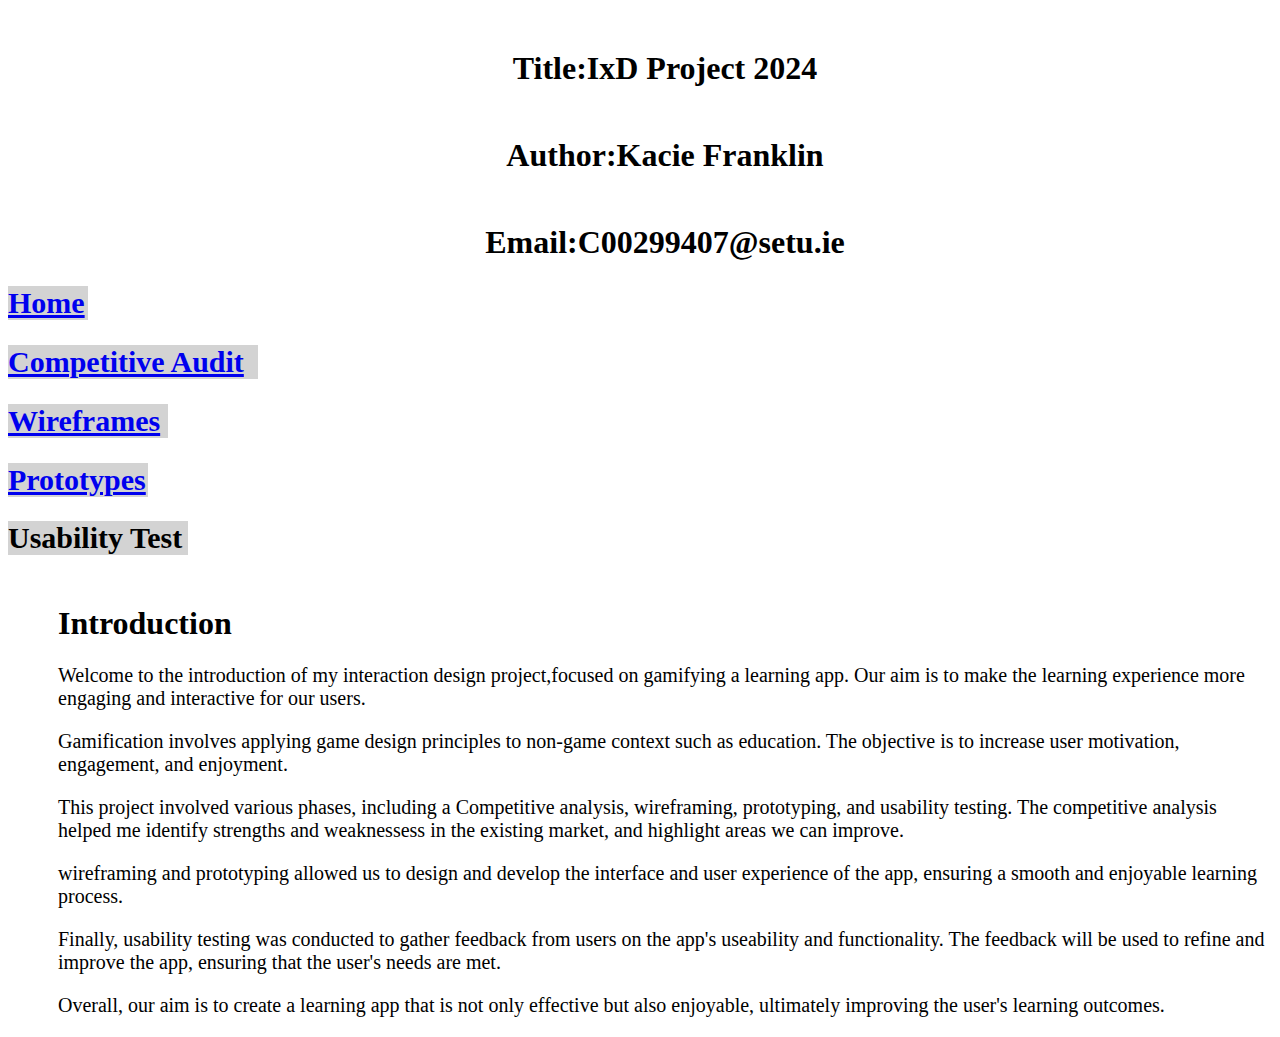
<file: index.html>
<!DOCTYPE html>
<link rel="stylesheet" type="text/css" href="./styles.css" />
<html>
  <title>IxD Project 2024</title>
<body>

<h1>Title:IxD Project 2024</h1>
<h1>Author:Kacie Franklin</h1>
<h1>Email:C00299407@setu.ie</h1>
  
  <h2 id = "Home"><a href = "index.html"> Home</a></h2>
  <h2 id = "Audit"><a href = "Audit.html">Competitive Audit</a></h2>
  <h2 id = "Frames"><a href = "Wireframes.html">Wireframes</a></h2>
  <h2 id = "Proto"><a href = "Prototype.html">Prototypes</a></h2>
  <h2 id = "Usability">Usability Test</h2>

  <h1 id ="Intro">Introduction</h1>
  
<p>Welcome to the introduction of my interaction design project,focused on gamifying a
  learning app. Our aim is to make the learning experience more engaging and interactive
  for our users.
</p>

<p>Gamification involves applying game design principles to non-game context such as
  education. The objective is to increase user motivation, engagement, and enjoyment. 
</p>

<p>This project involved various phases, including a Competitive analysis, wireframing,
  prototyping, and usability testing. The competitive analysis helped me identify 
  strengths and weaknessess in the existing market, and highlight areas we can improve.
</p>

<p>wireframing and prototyping allowed us to design and develop the interface and user
  experience of the app, ensuring a smooth and enjoyable learning process.
 </p>

 <p>Finally, usability testing was conducted to gather feedback from users on the app's
  useability and functionality. The feedback will be used to refine and improve the app,
  ensuring that the user's needs are met.
 </p>

 <p>Overall, our aim is to create a learning app that is not only effective but also enjoyable,
  ultimately improving the user's learning outcomes.
 </p>

</body>
</html>
</file>
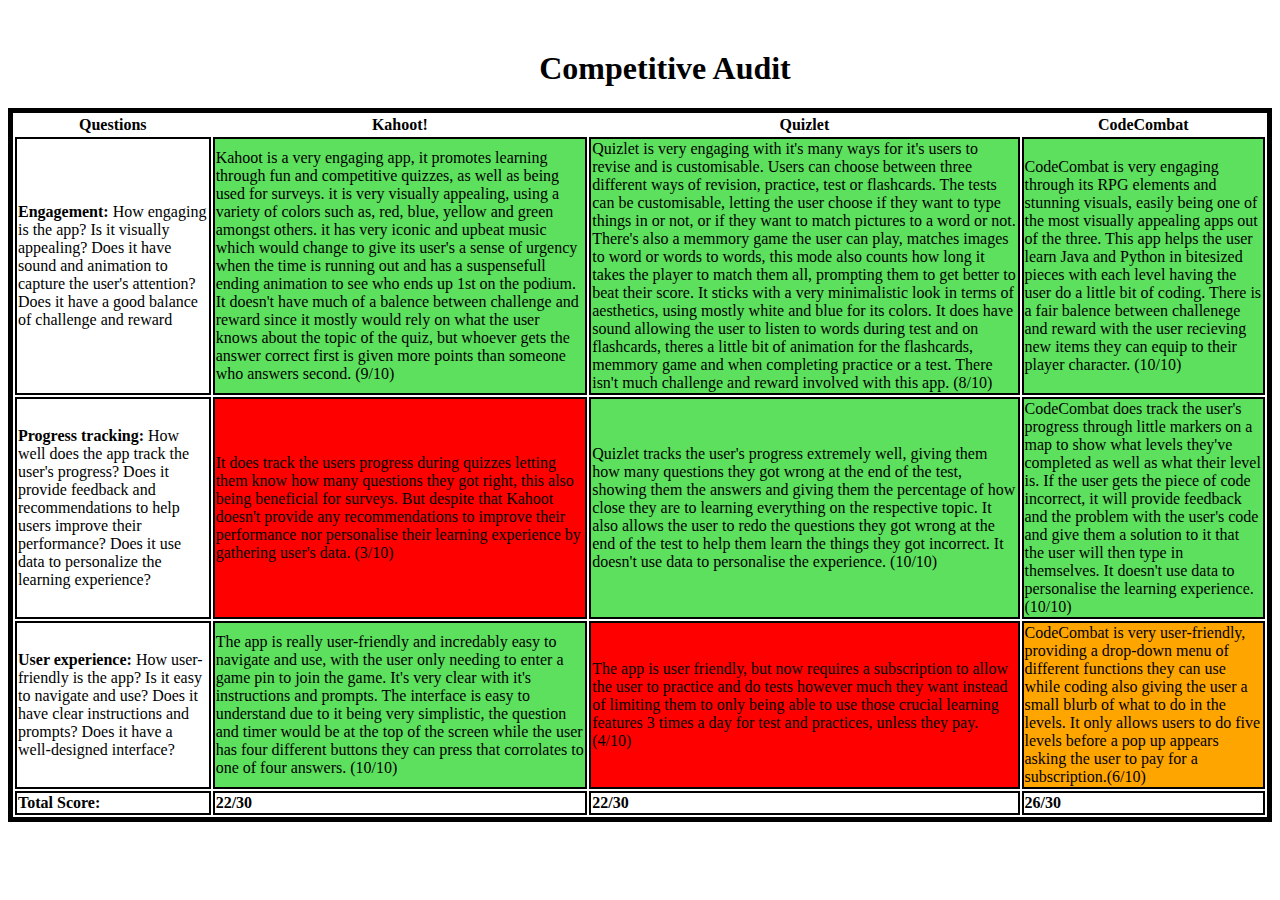
<file: Audit.html>
<!DOCTYPE html>

<html>
  <head> <link rel="stylesheet" href="styles.css">
  </head>
 
  <title>Competitive Audit</title>
<body>
    <h1 id = "AuditTab">Competitive Audit</h1>
<table>
  <tr div class = "learn">
    <th>Questions</th>
    <th>Kahoot!</th>
    <th>Quizlet</th>
    <th>CodeCombat</th></div>
  </tr>
  <tr>
    <td><strong>Engagement:</strong> How engaging is the app? 
      Is it visually appealing? 
      Does it have sound and animation to capture the user's attention?
      Does it have a good balance of challenge and reward
      </td>
      <td id = "KahootEne">Kahoot is a very engaging app, it promotes learning through fun and competitive quizzes, as well as being used for surveys.
         it is very visually appealing, using a variety of colors such as, red, blue, yellow and green amongst others. 
        it has very iconic and upbeat music which would change to give its user's a sense of urgency when the time is running out and has a suspensefull ending animation to see who ends up 1st on the podium.
      It doesn't have much of a balence between challenge and reward since it mostly would rely on what the user knows about the topic of the quiz, but whoever gets the answer correct first is given more points than someone who answers second.
      (9/10)
     </td>
      <td id = "QuizEne">Quizlet is very engaging with it's many ways for it's users to revise and is customisable. 
        Users can choose between three different ways of revision, practice, test or flashcards.
        The tests can be customisable, letting the user choose if they want to type things in or not, or if they want to match pictures to a word or not.
        There's also a memmory game the user can play, matches images to word or words to words, this mode also counts how long it takes the player to match them all, prompting them to get better to beat their score.
        It sticks with a very minimalistic look in terms of aesthetics, using mostly white and blue for its colors.
        It does have sound allowing the user to listen to words during test and on flashcards, 
        theres a little bit of animation for the flashcards, memmory game and when completing practice or a test.
        There isn't much challenge and reward involved with this app.
        (8/10)
      </td>
      <td id = "CCEne">CodeCombat is very engaging through its RPG elements and stunning visuals, easily being one of the most visually appealing apps out of the three.
        This app helps the user learn Java and Python in bitesized pieces with each level having the user do a little bit of coding.
      There is a fair balence between challenege and reward with the user recieving new items they can equip to their player character.
      (10/10) </td>
  </tr>
  <tr>
    <td><strong>Progress tracking:</strong> How well does the app track the user's progress? 
      Does it provide feedback and recommendations to help users improve their performance? 
      Does it use data to personalize the learning experience?
    </td>
    <td id = "KahootPT">It does track the users progress during quizzes letting them know how many questions they got right, this also being beneficial for surveys. But despite that Kahoot doesn't provide any recommendations to improve their performance nor personalise their learning experience by gathering user's data. (3/10) </td>
    <td id = "QuizPT">Quizlet tracks the user's progress extremely well, giving them how many questions they got wrong at the end of the test, showing them the answers and giving them the percentage of how close they are to learning everything on the respective topic.
      It also allows the user to redo the questions they got wrong at the end of the test to help them learn the things they got incorrect.
      It doesn't use data to personalise the experience. (10/10) </td>
    <td id = "CCPT">CodeCombat does track the user's progress through little markers on a map to show what levels they've completed as well as what their level is.
      If the user gets the piece of code incorrect, it will provide feedback and the problem with the user's code and give them a solution to it that the user will then type in themselves.
      It doesn't use data to personalise the learning experience. (10/10)
    </td>
  </tr>
  <tr>
    <td><strong>User experience:</strong> How user-friendly is the app?
       Is it easy to navigate and use?
       Does it have clear instructions and prompts?
       Does it have a well-designed interface?
      </td>
      <td id = "KahootUE">The app is really user-friendly and incredably easy to navigate and use, with the user only needing to enter a game pin to join the game.
        It's very clear with it's instructions and prompts.
        The interface is easy to understand due to it being very simplistic, the question and timer would be at the top of the screen while the user has four different buttons they can press that corrolates to one of four answers.
        (10/10)
      </td>
      <td id = "QuizUE">The app is user friendly, 
        but now requires a subscription to allow the user to practice and do tests however much they want instead of limiting them to only being able to use those crucial learning features 3 times a day for test and practices, unless they pay. (4/10)</td>
      <td id = "CCUE">CodeCombat is very user-friendly, providing a drop-down menu of different functions they can use while coding also giving the user a small blurb of what to do in the levels.
        It only allows users to do five levels before a pop up appears asking the user to pay for a subscription.(6/10)
      </td>
  </tr>
  <tr>
    <td><strong>Total Score:</strong></td>
    <td><strong>22/30</strong></td>
    <td><strong>22/30</strong></td>
    <td><strong>26/30</strong></td>
    
  </tr>
</table>

</body>
</html>
</file>
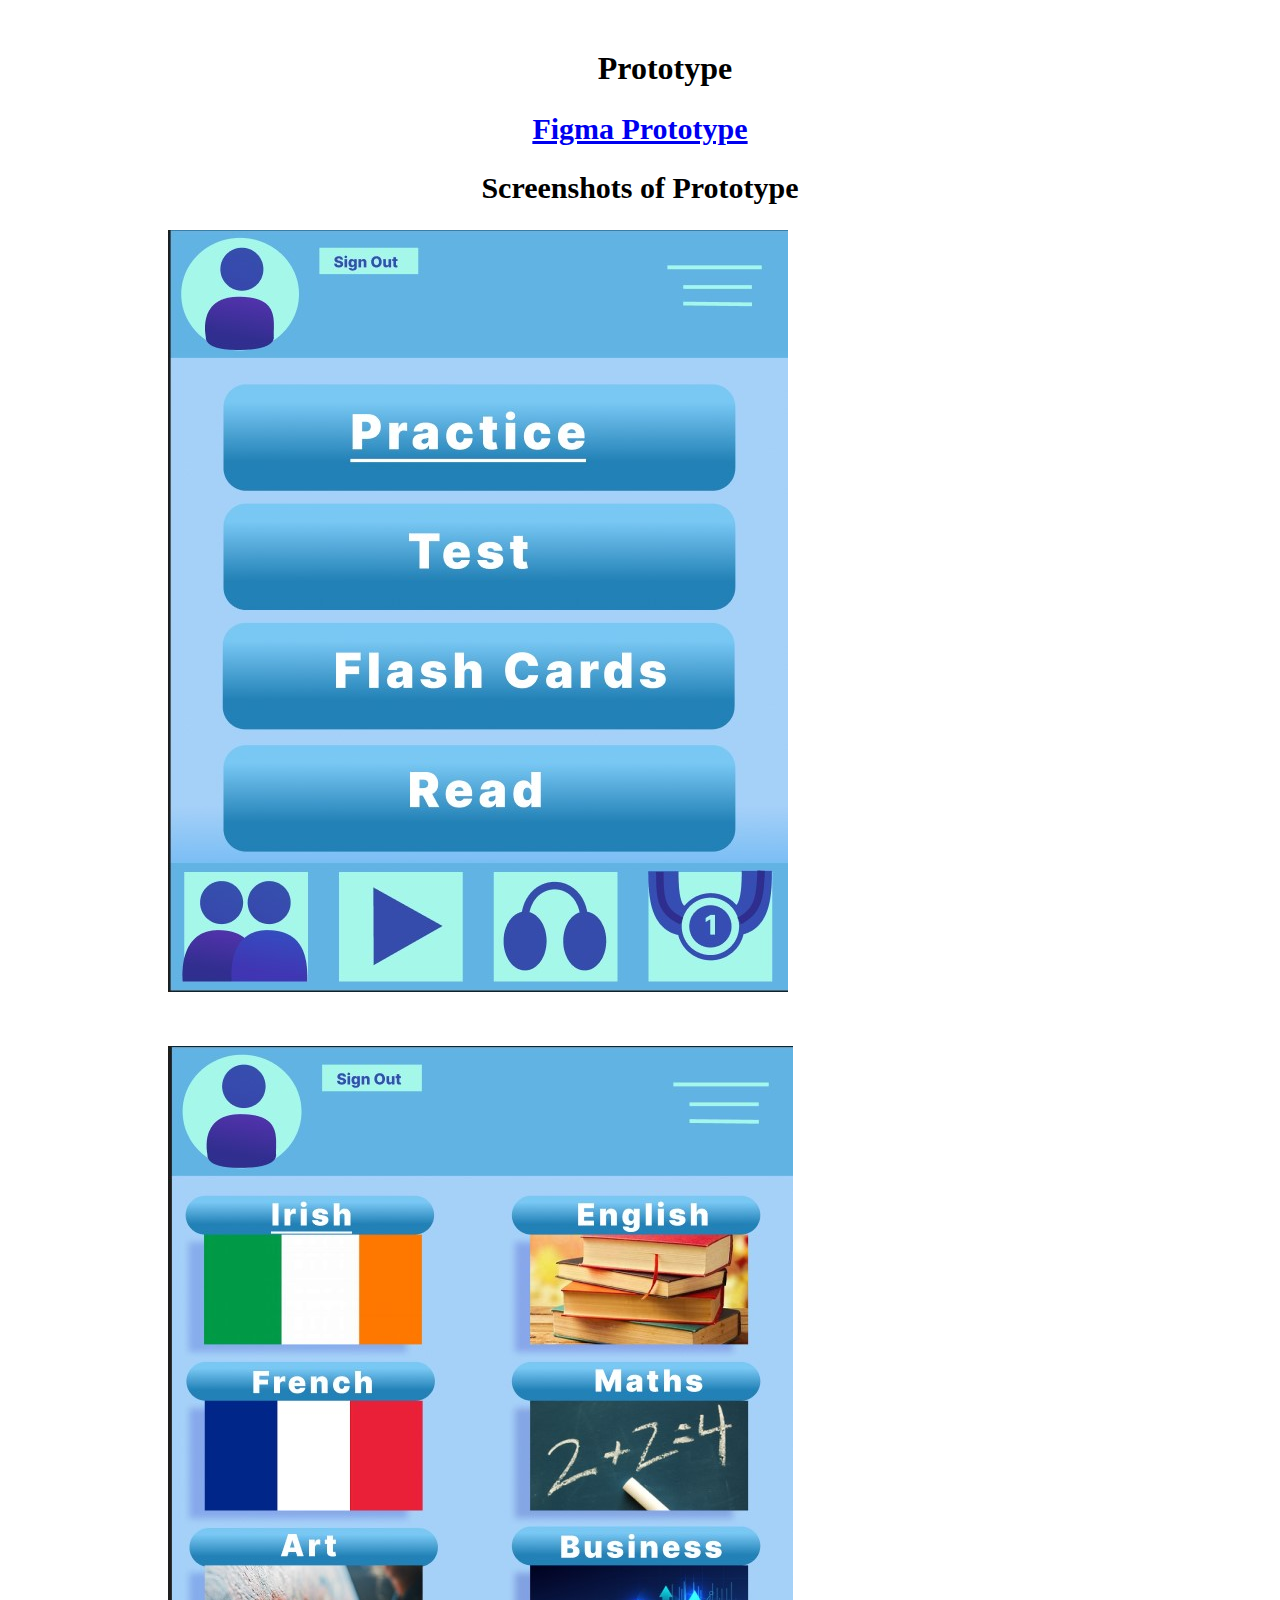
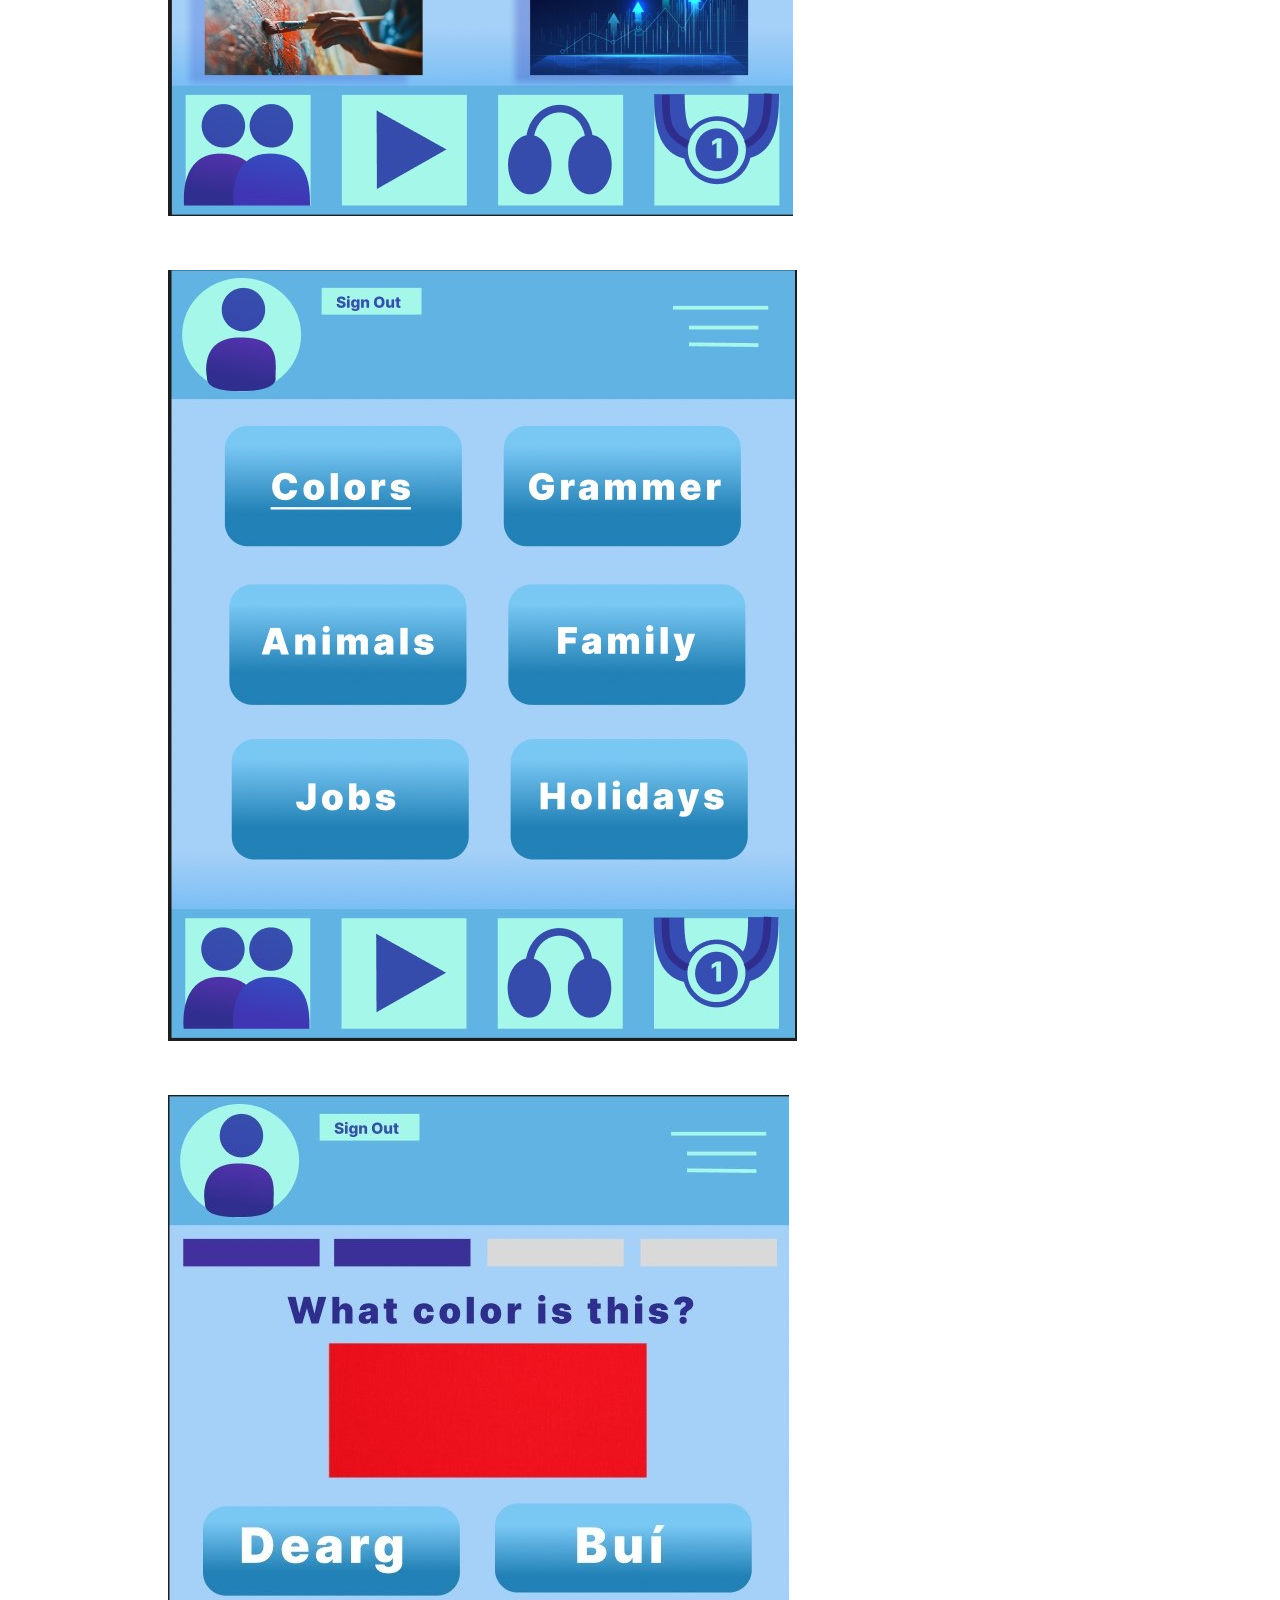
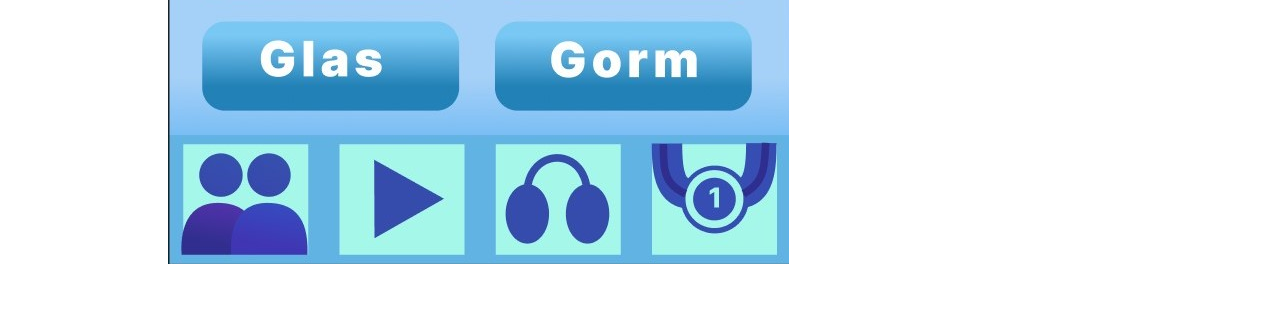
<file: Prototype.html>
<!DOCTYPE html>
<link rel="stylesheet" type="text/css" href="./styles.css" />
<html>
  <title>Prototype</title>
<body>
    <h1 id = "protoType">Prototype</h1>
    <h2 id = "figma"><a href = "https://www.figma.com/file/Kj6uA5bQxzoJW8zuqyP3Jk/IxD-Project?type=design&node-id=0%3A1&mode=design&t=YcuxOxMjAIDVSX5l-1">Figma Prototype</a></h2>
    <h2 id = "screenshots">Screenshots of Prototype</h2>
    <img src = "practice.jpg">
    <img src = "subjects.jpg">
    <img src = "topics.jpg">
    <img src = "colors.jpg">
</body>
</html>
</file>
<file: styles.css>
h1 {
  color:rgb(0, 0, 0);
  text-align:Center;
  margin-top:50px;
  margin-left:50px;
}

h2{
  font-size:30px;
}

  #Home {
    background-color:lightgray;
    width:80px;
  }

  #Audit {
    background-color:lightgray;
    width:250px;
  }

  #Frames {
    background-color:lightgray;
    width:160px;
  }

  #Proto {
    background-color:lightgray;
    width:140px;
  }

  #Usability {
    background-color:lightgray;
    width:180px
  }

  #Intro {
    text-align: left;
    margin-left:50px;
  }

  p {
    font-size: 20px;
    margin-Left:50px;
  }

  table {
    border: 5px solid black;
  }

  .learn {
    border: 5px solid black;
  }
  
  td, tr{
    border: 2px solid rgb(0, 0, 0);
  }

  #KahootEne {
    background-color: rgb(93, 224, 93);
  }

  #QuizEne {
    background-color: rgb(93, 224, 93);
  }

  #CCEne {
    background-color: rgb(93, 224, 93);
  }

  #KahootPT {
    background-color: red;
  }

  #QuizPT {
    background-color: rgb(93, 224, 93);
  }

  #CCPT {
    background-color: rgb(93, 224, 93);
  }

  #KahootUE {
    background-color: rgb(93, 224, 93);
  }

  #QuizUE {
    background-color: red;
  }

  #CCUE {
    background-color: orange;
  }
 

  #AuditTab{
    text-align: center;
  }
  
  #wire{
    text-align: center;
    background-color: rgb(210, 210, 210);
  }

  #WFrames {
    text-align: center;
    background-color: rgb(210, 210, 210);
  }

  #AltScreen {
    text-align: center;
    background-color: rgb(210, 210, 210);
  }

  #task{
    text-align: center;
  }

  #flow{
    margin-left: 245px;
  }

  #screen1{
    margin-left: 245px;
  }

  #screen2{
    margin-left: 245px;
  }
 
  #screen3{
    margin-left: 245px;
  }

  #screen4{
    margin-left: 245px;
  }

  .practice{
    background-color: rgb(169, 209, 210);
    text-align: center;
    font-size: 30px;
  }

  #altScreens
  {
    margin-left: 80px;
  }

  #protoType{
    text-align: center;
  }

  #figma{
    text-align: center;
  }

  #screenshots{
    text-align: center;
  }

  img{
    margin-left: 160px;
    margin-bottom: 50px;
  }
</file>
